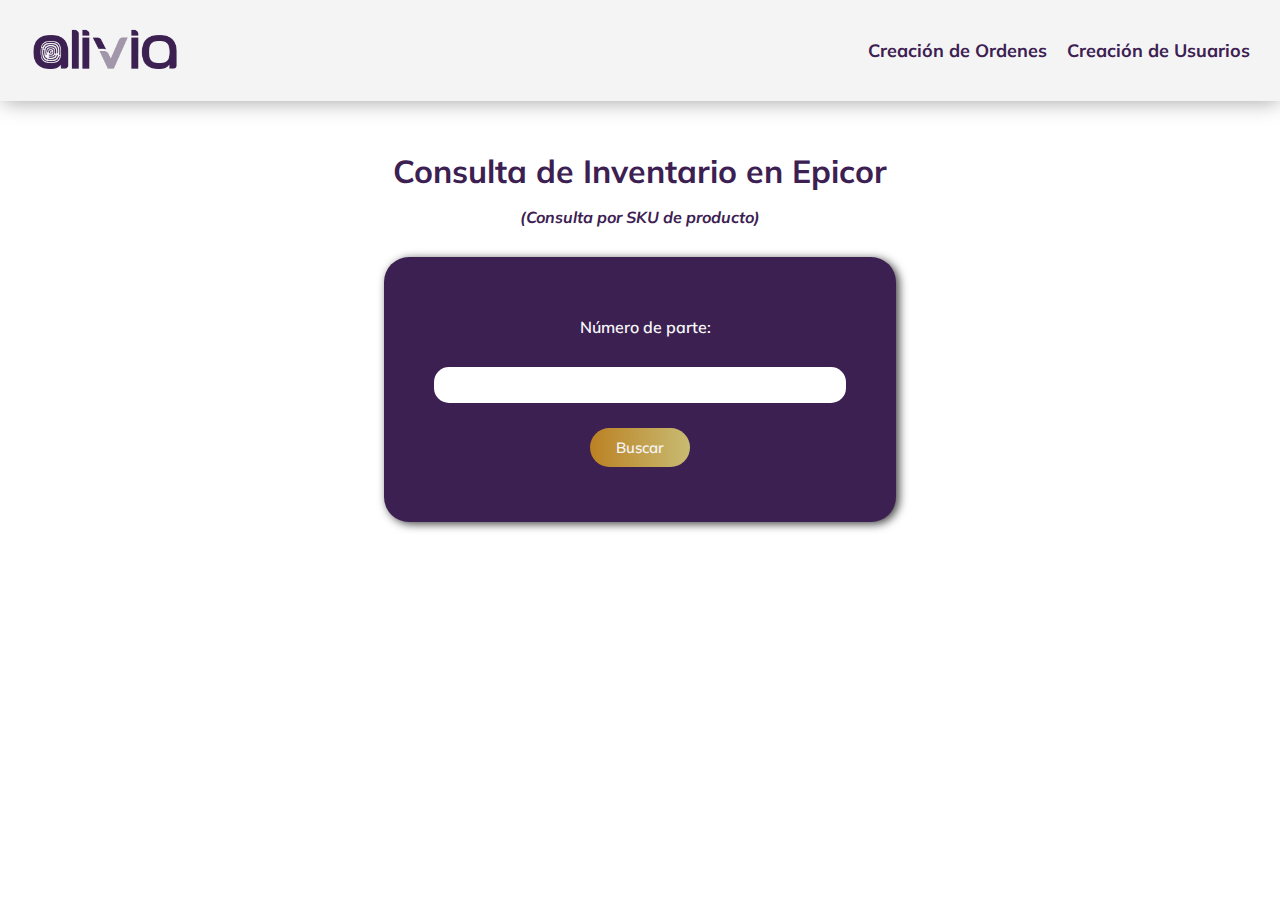
<file: inventorypart.html>
<!DOCTYPE html>
<html lang="en">

<head>
    <meta charset="UTF-8">
    <meta name="viewport" content="width=device-width, initial-scale=1.0">
    <link rel="shortcut icon" href="/styles/favicon.ico" type="image/x-icon">
    <link rel="preconnect" href="https://fonts.googleapis.com">
    <link rel="preconnect" href="https://fonts.gstatic.com" crossorigin>
    <link href="https://fonts.googleapis.com/css2?family=Mulish:ital,wght@0,200..1000;1,200..1000&display=swap"
        rel="stylesheet">
    <link rel="stylesheet" href="/styles/styles.css">
    <title>API-EPICOR - INVENTORY</title>
</head>

<body>
    <nav class="navbar">
        <img class="logo" src="/styles/logo.png" alt="logo-alivia">
        <ul class="options-navbar">
            <li><a href="/orders.html" data-endpoint="inventoryPart">Creación de Ordenes</a></li>
            <li><a href="/index.html" data-endpoint="otherEndpoint">Creación de Usuarios</a></li>
            <!-- Agrega más elementos de menú según tus necesidades -->
        </ul>
    </nav>
    <div class="title">
        <h1>Consulta de Inventario en Epicor</h1>
        <p>(Consulta por SKU de producto)</p>
    </div>

    
    <div class="container">
        <form id="formPartNum">
            <label for="partNum">Número de parte:</label>
            <input type="text" id="partNum" name="partNum" required>
            <button type="submit">Buscar</button>
        </form>
    </div>
    <div id="app"></div>
    <script src="inventorypart.js" type="module"></script>
</body>

</html>
</file>
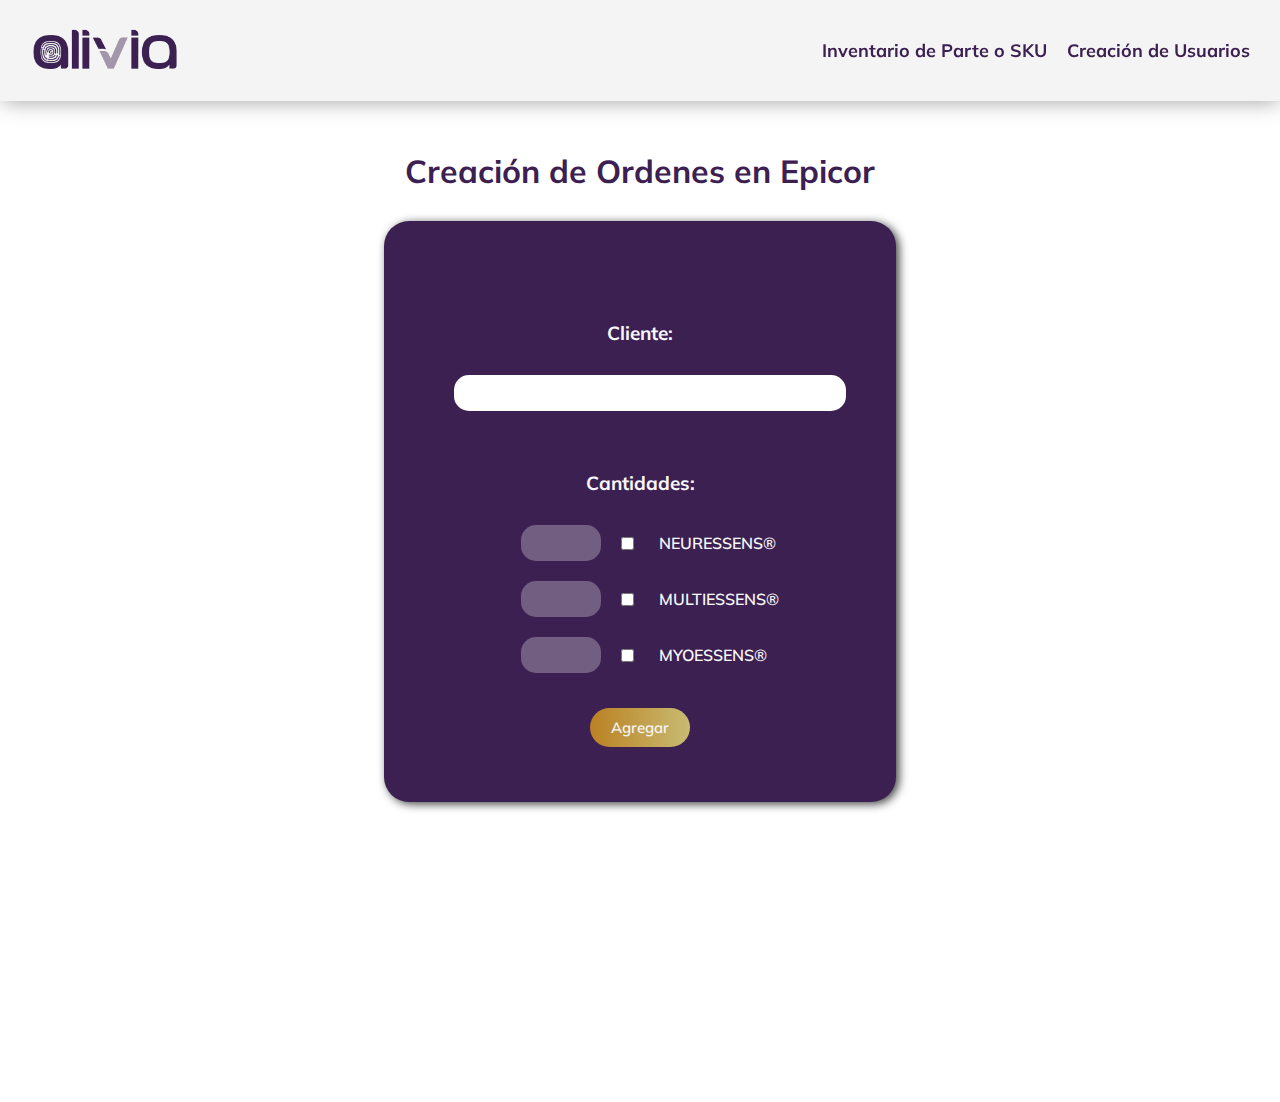
<file: orders.html>
<!DOCTYPE html>
<html lang="en">

<head>
    <meta charset="UTF-8">
    <meta name="viewport" content="width=device-width, initial-scale=1.0">
    <link rel="shortcut icon" href="/styles/favicon.ico" type="image/x-icon">
    <link rel="preconnect" href="https://fonts.googleapis.com">
    <link rel="preconnect" href="https://fonts.gstatic.com" crossorigin>
    <link href="https://fonts.googleapis.com/css2?family=Mulish:ital,wght@0,200..1000;1,200..1000&display=swap"
        rel="stylesheet">
    <link rel="stylesheet" href="../styles/styles.css">
    <title>API-EPICOR - ORDERS</title>
</head>

<body>
    <nav class="navbar">
        <img class="logo" src="/styles/logo.png" alt="logo-alivia">
        <ul class="options-navbar">
            <li><a href="../ALIVIA.github.io/inventorypart.html" data-endpoint="inventoryPart">Inventario de Parte o SKU</a></li>
            <li><a href="../ALIVIA.github.io/index.html" data-endpoint="otherEndpoint">Creación de Usuarios</a></li>
            <!-- Agrega más elementos de menú según tus necesidades -->
        </ul>
    </nav>
    <div class="title">
        <h1 >Creación de Ordenes en Epicor</h1>
    </div>
    <div class="container">
        <form id="orders">
            <h3 class="client-title" for="docnumcli">Cliente:</h3>
            <input type="text" id="docnumcli" name="docnumcli" required>
            <h3 class="qty-title" for="Cant1">Cantidades:</h3>
            <div class="container-nutra">
                
                <div class="container-products">
                    <input class="qty" type="number" id="Cant1" name="Cant1" required disabled value="">
                    <input type="checkbox" id="checkbox1" name="checkbox1" value="INNRS001">
                    <label class="products" for="CommonRegime">NEURESSENS®</label>
                </div>
                <div class="container-products">
                    <input class="qty" type="number" id="Cant2" name="Cant2" required disabled value="">
                    <input type="checkbox" id="checkbox2" name="checkbox2" value="INMUV002">
                    <label class="products" for="CommonRegime">MULTIESSENS®</label>
                </div>
                <div class="container-products">
                    <input class="qty" type="number" id="Cant3" name="Cant3" required disabled value="">
                    <input type="checkbox" id="checkbox3" name="checkbox3" value="INMYS003">
                    <label class="products" for="SimplifiedRegime">MYOESSENS®</label>
                </div>
            </div>
            <button type="submit">Agregar</button>
        </form>
    </div>
    <div id="app" style="text-align: center; margin-bottom: 300px;"></div>
    <script src="orders.js" type="module"></script>
</body>

</html>
</file>
<file: styles/styles.css>
* {
    margin: 0;
    padding: 0;
    box-sizing: border-box;
    font-family: "Mulish", sans-serif;

}

.navbar {
    position: sticky;
    top: 0;
    display: flex;
    justify-content: space-between;
    align-items: center;
    padding: 20px 30px;
    background-color: #f4f4f4;
    box-shadow: 1px 3px 20px -2px rgba(0, 0, 0, 0.353);
}

.logo {
    width: 150px;
}

.navbar ul {
    list-style: none;
    gap: 20px;
}

.options-navbar {
    list-style: none;
    display: flex;
    flex-direction: row;
    row-gap: 20px;
}

.options-navbar a {
    text-decoration: none;
    font-weight: 700;
    font-size: 18px;
    color: #3C2052;

}

.title {
    margin-top: 50px;
    justify-content: center;
}

.title h1 {
    text-align: center;
    margin-bottom: 16px;
    color: #3C2052;
    font-weight: 700;
}

.container {
    width: 40%;
    margin: 30px auto;
}

#customer {
    background-color: #3C2052;
    box-shadow: 3px 2px 10px 0px rgba(0,0,0,0.75);
    padding: 50px;
    border-radius: 25px;
    display: flex;
    flex-direction: column;
    color: #f8f8f8;
    font-weight: 600;


}

.select_options {
    display: block
}

#customer input {
    padding: 10px;
    margin: 10px 0;
    border-radius: 15px;
    border: none;
}

label {
    margin-left: 10px;
    margin-top: 10px;
}

select {
    padding: 10px;
    margin-top: 15px;
    border-radius: 15px;
    border: none;
}

select option {
    font-size: 16px;

}

button {
    width: 100px;
    padding: 10px;
    margin: 5px auto;
    border-radius: 20px;
    border: none;
    background: linear-gradient(90deg, #bb8123, #c8bb72);
    color: #f4f4f4;
    font-weight: 700;
    cursor: pointer;
    font-size: 15px;
    font-weight: 600;

}

/*Form orders*/

#orders {
    background-color: #3C2052;
    box-shadow: 3px 2px 10px 0px rgba(0,0,0,0.75);
    padding: 50px;
    border-radius: 25px;
    display: flex;
    flex-direction: column;
    color: #f8f8f8;
    font-weight: 600;
}

.container-products {
    display: flex;
    flex-direction: row;
    align-items: center;
}

h3.client-title {
    width: 100%;
    text-align: center;
    margin: 50px auto 20px auto;
    font-size: 19px;


}

label.products {
    margin-bottom: 10px;
}

h3.qty-title {
    width: 100%;
    text-align: center;
    margin: 50px auto 0 auto;
    font-size: 19px;

}

.container-products .qty {
    width: 80px;
    padding: 10px;
    margin: 30px;
    margin: 10px 10px;
    border-radius: 15px;
    border: none;
}

#orders input {
    padding: 10px;
    margin: 10px 0;
    margin-left: 20px;
    border-radius: 15px;
    border: none;
}

#orders label {
    margin-left: 25px;
    margin-top: 10px;
}

.container-nutra {
    margin: 20px auto;

}

#orders button {
    width: 100px;
    padding: 10px;
    margin: 5px auto;
    border-radius: 20px;
    border: none;
    background: linear-gradient(90deg, #bb8123, #c8bb72);
    color: #f4f4f4;
    font-weight: 700;
    cursor: pointer;
    font-size: 15px;
    font-weight: 600;
}

/*Form inventory status*/

div.title p{
    text-align: center;
    margin-bottom: 16px;
    color: #3C2052;
    font-weight: 700;
    font-style: italic;

}

#formPartNum{
    background-color: #3C2052;
    box-shadow: 3px 2px 10px 0px rgba(0,0,0,0.75);
    padding: 50px;
    border-radius: 25px;
    display: flex;
    flex-direction: column;
    color: #f8f8f8;
    font-weight: 600;
}

#formPartNum input {
    padding: 10px;
    margin: 10px 0;
    border-radius: 15px;
    border: none;
    margin-bottom: 20px;
}

#formPartNum label {
    text-align: center;
    margin-bottom: 20px;
}
</file>
